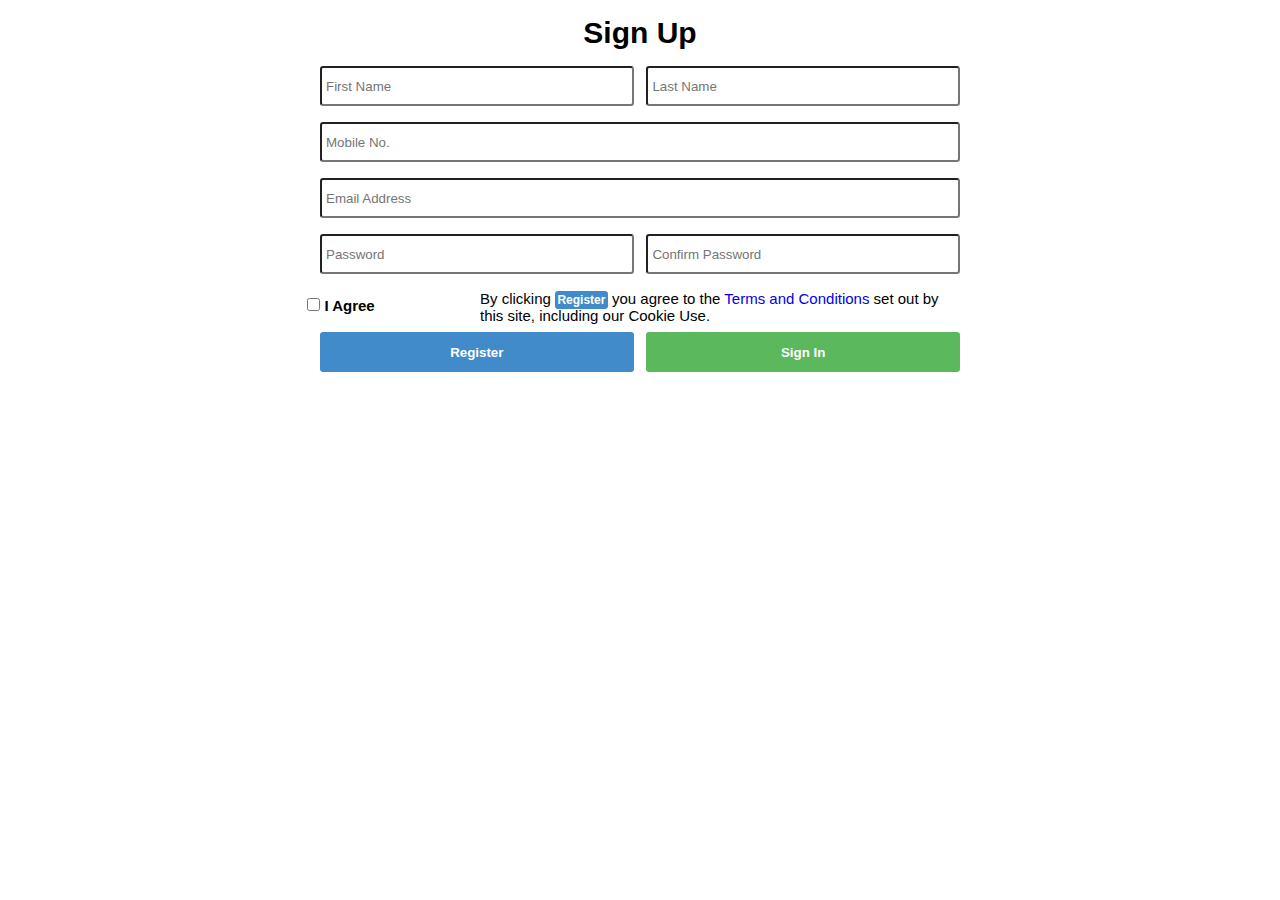
<file: hw1/index.html>
<!DOCTYPE html>
<html lang="en">

<head>
    <meta charset="UTF-8">
    <meta http-equiv="X-UA-Compatible" content="IE=edge">
    <meta name="viewport" content="width=device-width, initial-scale=1.0">
    <link rel="stylesheet" href="style.css">
    <title>HTML Assignment</title>
</head>

<body>
    <form action="" class="form">
        <h1>Sign Up</h1>
        <div class="form__dual-container">
            <label for="fname" class="sr-only">First Name</label>
            <input class="form__input" type="text" name="fname" id="fname" class="nameInput class=" form__input""
                placeholder="First Name">
            <label for="lname" class="sr-only">Last Name</label>
            <input class="form__input" type="text" name="lname" id="lname" class="nameInput class=" form__input""
                placeholder="Last Name">
        </div>
        <label for="phone" class="sr-only">Mobile Number</label>
        <input class="form__input" type="tel" name="phone" id="phone" placeholder="Mobile No.">
        <label for="email" class="sr-only">Email Address</label>
        <input class="form__input" type="email" name="email" id="email" placeholder="Email Address">
        <div class="form__dual-container">
            <label for="password" class="sr-only">Password</label>
            <input class="form__input" type="password" name="password" id="password" placeholder="Password">
            <label for="cpassword" class="sr-only">Confirm Password</label>
            <input class="form__input" type="password" name="cpassword" id="cpassword" placeholder="Confirm Password">
        </div>
        <div class="terms-container">
            <div class="terms-container__agree-container">
                <input class="form__input" type="checkbox" name="confirm" id="confirm" class="checkbox">
                <label for="confirm">I Agree</label>
            </div>
            <span>
                <p>By clicking <span class="register">Register</span> you agree to the <a href="#" class="terms">Terms
                        and
                        Conditions</a> set out by this site, including our Cookie Use.</p>
            </span>
        </div>
        <div class="form__btn-container">
            <button type="button" class="btn register-btn">Register</button>
            <button type="submit" class="btn signin-btn">Sign In</button>
        </div>

    </form>

</body>

</html>
</file>
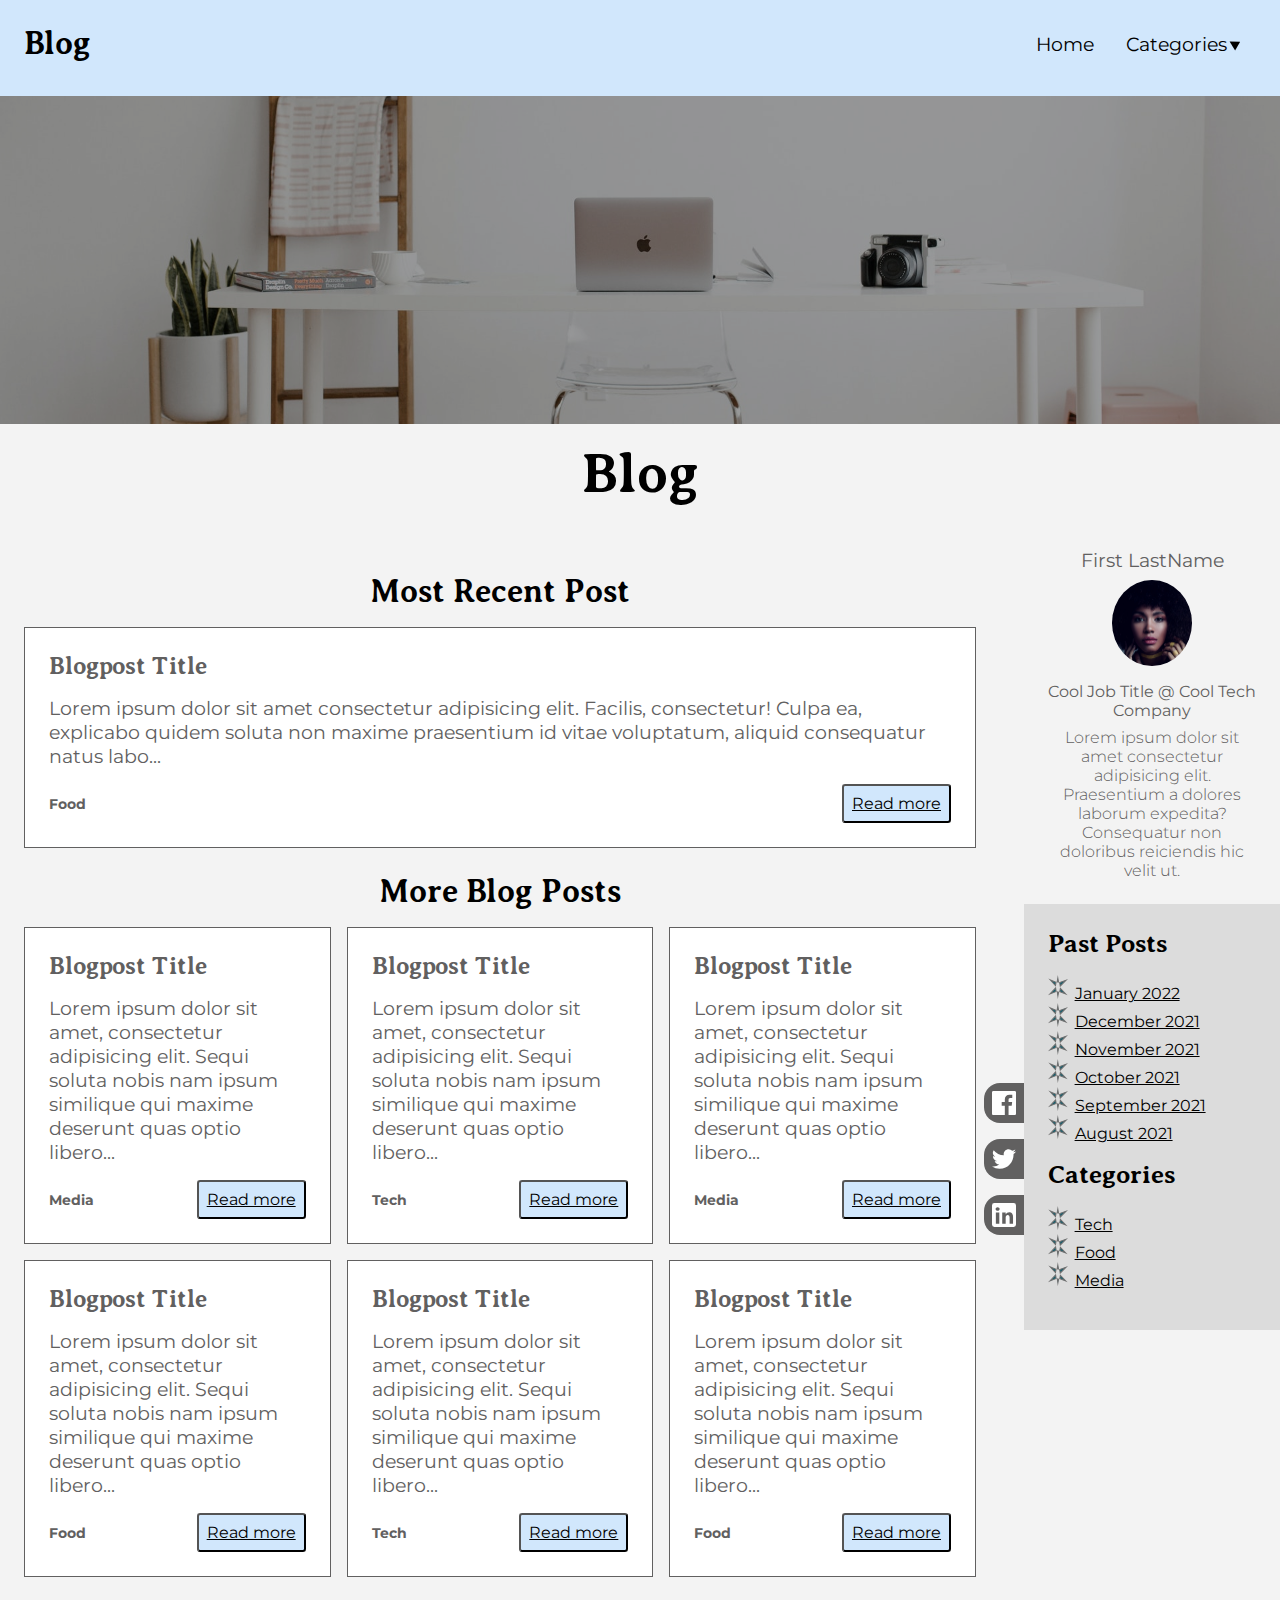
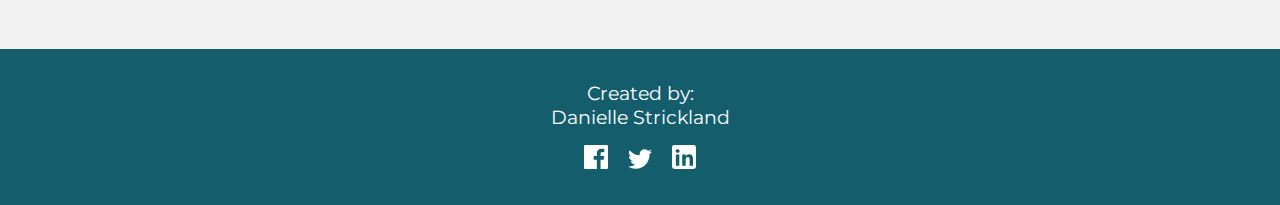
<file: project1/index.html>
<!DOCTYPE html>
<html lang="en">

<head>
    <meta charset="UTF-8">
    <meta http-equiv="X-UA-Compatible" content="IE=edge">
    <meta name="viewport" content="width=device-width, initial-scale=1.0">
    <title>Blog Homepage</title>
    <link rel="preconnect" href="https://fonts.googleapis.com">
    <link rel="preconnect" href="https://fonts.gstatic.com" crossorigin>
    <link
        href="https://fonts.googleapis.com/css2?family=Averia+Serif+Libre:wght@300;400;700&family=Montserrat:ital,wght@0,200;0,400;0,700;1,300&display=swap"
        rel="stylesheet">
    <link rel="stylesheet" href="styles/index.css">
</head>

<body class="homepage">
    <!-------------- Header Begins --------------------------------->
    <header class="header">
        <nav class="header__navbar">
            <div class="navbar__logo-container">
                <a href="index.html" class="navbar__logo-link">
                    Blog
                </a>
            </div>
            <div class="navbar__btn-container">
                <button class="navbar__btn" type="button">
                    <span class="hamburger"></span>
                </button>
            </div>
            <div class="navbar__navlist-container">
                <ul class="navbar__navlist">
                    <li class="navitem"><a href="index.html" class="navlink">Home</a></li>
                    <li class="navitem">
                        <button class="navlink" id="categories">Categories
                            <svg xmlns="http://www.w3.org/2000/svg" width="13.255" height="13.592"
                                viewBox="0 0 13.255 13.592">
                                <path id="Polygon_1" data-name="Polygon 1" d="M5.143,0l5.143,9.366H0Z"
                                    transform="translate(0 8.909) rotate(-60)" />
                            </svg>
                        </button>
                    </li>
                </ul>
                <div class="navbar__categories-container">
                    <ul>
                        <li><a href="blogpost.html">Tech</a></li>
                        <li><a href="blogpost.html">Food</a></li>
                        <li><a href="blogpost.html">Media</a></li>
                    </ul>
                </div>
            </div>

        </nav>
        <div class="overlay"></div>
    </header>
    <!-------------- Header End --------------------------------->
    <div class="hero"></div>
    <h1 class="heading main-heading row">Blog</h1>
    <main class="homepage__main">
        <!-------------- Sidebar Begins --------------------------------->
        <div class="sidebar">
            <div class="sidebar__author-section">
                <p class="author-name">First LastName</p>
                <img src="styles/images/avatar.jpg" alt="Picture of blog author" class="sidebar__author-avatar">
                <p class="company">Cool Job Title @ Cool Tech Company</p>
                <p class="sidebar__author-description">Lorem ipsum dolor sit amet consectetur adipisicing elit.
                    Praesentium a dolores laborum expedita? Consequatur non doloribus reiciendis hic velit ut.</p>
            </div>
            <div class="sidebar__scrolling-sidebar">
                <div class="row">
                    <h2 class="heading dropdown-heading">Past Posts and Categories</h2>
                    <button class="sidebar__btn"><img src="styles/images/arrow-down.svg" alt="dropdown"
                            aria-label="dropdown"></button>
                </div>
                <div class="sidebar__scrolling-sidebar-inner-container">
                    <div class="sidebar__social-icon-container">
                        <a href="#" class="social-icon-container">
                            <img src="styles/images/icon-facebook.svg" alt="Facebook" class="sidebar__social-icon">
                        </a>
                        <a href="#" class="social-icon-container">
                            <img src="styles/images/icon-twitter.svg" alt="Twitter" class="sidebar__social-icon">
                        </a>
                        <a href="#" class="social-icon-container">
                            <img src="styles/images/icon-linkedin.svg" alt="LinkedIn" class="sidebar__social-icon">
                        </a>
                    </div>
                    <div class="sidebar__post-months-container">
                        <h3 class="heading">Past Posts</h3>
                        <ul>
                            <li class="month"><a href="blogpost.html">January 2022</a></li>
                            <li class="month"><a href="blogpost.html">December 2021</a></li>
                            <li class="month"><a href="blogpost.html">November 2021</a></li>
                            <li class="month"><a href="blogpost.html">October 2021</a></li>
                            <li class="month"><a href="blogpost.html">September 2021</a></li>
                            <li class="month"><a href="blogpost.html">August 2021</a></li>
                        </ul>
                    </div>
                    <div class="sidebar__post-categories-container">
                        <h3 class="heading">Categories</h3>
                        <ul>
                            <li class="category"><a href="blogpost.html">Tech</a></li>
                            <li class="category"><a href="blogpost.html">Food</a></li>
                            <li class="category"><a href="blogpost.html">Media</a></li>
                        </ul>
                    </div>
                </div>
            </div>
        </div>
        <!-------------- Sidebar Ends --------------------------------->
        <!-------------- Blogposts Begin --------------------------------->
        <section class="homepage__blogposts-container">
            <h2 class="heading">Most Recent Post</h2>
            <article>
                <div class="homepage__blogpost-card featured">
                    <div class="row">
                        <h3 class="homepage__blogpost-card-title">Blogpost Title</h3>
                    </div>
                    <div class="row">
                        <p class="homepage__blogpost-card-description">Lorem ipsum dolor sit amet consectetur
                            adipisicing
                            elit.
                            Facilis, consectetur! Culpa ea, explicabo quidem soluta non maxime praesentium id vitae
                            voluptatum,
                            aliquid consequatur natus labo...</p>
                    </div>
                    <div class="row">
                        <p class="homepage__blogpost-card-category">Food</p>
                        <button class="btn homepage__blogpost-card-btn"><a href="blogpost.html"
                                class="homepage__blogpost-card-link">Read
                                more</a></button>
                    </div>
                </div>
            </article>

            <h2 class="heading">More Blog Posts</h2>
            <article class="grid-container">
                <div class="homepage__blogpost-card">
                    <div class="row">
                        <h3 class="homepage__blogpost-card-title">Blogpost Title</h3>
                    </div>
                    <div class="row">
                        <p class="homepage__blogpost-card-description">Lorem ipsum dolor sit amet, consectetur
                            adipisicing
                            elit.
                            Sequi soluta nobis nam ipsum similique qui maxime deserunt quas optio libero...</p>
                    </div>
                    <div class="row">
                        <p class="homepage__blogpost-card-category">Media</p>
                        <button class="btn homepage__blogpost-card-btn"><a href="blogpost.html"
                                class="homepage__blogpost-card-link">Read
                                more</a></button>
                    </div>
                </div>
                <div class="homepage__blogpost-card">
                    <div class="row">
                        <h3 class="homepage__blogpost-card-title">Blogpost Title</h3>
                    </div>
                    <div class="row">
                        <p class="homepage__blogpost-card-description">Lorem ipsum dolor sit amet, consectetur
                            adipisicing
                            elit.
                            Sequi soluta nobis nam ipsum similique qui maxime deserunt quas optio libero...</p>
                    </div>
                    <div class="row">
                        <p class="homepage__blogpost-card-category">Tech</p>
                        <button class="btn homepage__blogpost-card-btn"><a href="blogpost.html"
                                class="homepage__blogpost-card-link">Read
                                more</a></button>
                    </div>
                </div>
                <div class="homepage__blogpost-card">
                    <div class="row">
                        <h3 class="homepage__blogpost-card-title">Blogpost Title</h3>
                    </div>
                    <div class="row">
                        <p class="homepage__blogpost-card-description">Lorem ipsum dolor sit amet, consectetur
                            adipisicing
                            elit.
                            Sequi soluta nobis nam ipsum similique qui maxime deserunt quas optio libero...</p>
                    </div>
                    <div class="row">
                        <p class="homepage__blogpost-card-category">Media</p>
                        <button class="btn homepage__blogpost-card-btn"><a href="blogpost.html"
                                class="homepage__blogpost-card-link">Read
                                more</a></button>
                    </div>
                </div>
                <div class="homepage__blogpost-card">
                    <div class="row">
                        <h3 class="homepage__blogpost-card-title">Blogpost Title</h3>
                    </div>
                    <div class="row">
                        <p class="homepage__blogpost-card-description">Lorem ipsum dolor sit amet, consectetur
                            adipisicing
                            elit.
                            Sequi soluta nobis nam ipsum similique qui maxime deserunt quas optio libero...</p>
                    </div>
                    <div class="row">
                        <p class="homepage__blogpost-card-category">Food</p>
                        <button class="btn homepage__blogpost-card-btn"><a href="blogpost.html"
                                class="homepage__blogpost-card-link">Read
                                more</a></button>
                    </div>
                </div>
                <div class="homepage__blogpost-card">
                    <div class="row">
                        <h3 class="homepage__blogpost-card-title">Blogpost Title</h3>
                    </div>
                    <div class="row">
                        <p class="homepage__blogpost-card-description">Lorem ipsum dolor sit amet, consectetur
                            adipisicing
                            elit.
                            Sequi soluta nobis nam ipsum similique qui maxime deserunt quas optio libero...</p>
                    </div>
                    <div class="row">
                        <p class="homepage__blogpost-card-category">Tech</p>
                        <button class="btn homepage__blogpost-card-btn"><a href="blogpost.html"
                                class="homepage__blogpost-card-link">Read
                                more</a></button>
                    </div>
                </div>
                <div class="homepage__blogpost-card">
                    <div class="row">
                        <h3 class="homepage__blogpost-card-title">Blogpost Title</h3>
                    </div>
                    <div class="row">
                        <p class="homepage__blogpost-card-description">Lorem ipsum dolor sit amet, consectetur
                            adipisicing
                            elit.
                            Sequi soluta nobis nam ipsum similique qui maxime deserunt quas optio libero...</p>
                    </div>
                    <div class="row">
                        <p class="homepage__blogpost-card-category">Food</p>
                        <button class="btn homepage__blogpost-card-btn"><a href="blogpost.html"
                                class="homepage__blogpost-card-link">Read
                                more</a></button>
                    </div>
                </div>
            </article>
            <!-------------- Blogposts End --------------------------------->
        </section>
    </main>
    <!-------------- Footer Begins --------------------------------->
    <footer class="footer">
        <div class="footer-row">
            <p>Created by:</p>
            <p class="author-name">Danielle Strickland</p>
        </div>
        <div class="footer__social-icon-container footer-row">
            <a href="#"><img src="styles/images/icon-facebook.svg" alt="Facebook" class="footer__social-icon"></a>
            <a href="#"><img src="styles/images/icon-twitter.svg" alt="Twitter" class="footer__social-icon"></a>
            <a href="#"><img src="styles/images/icon-linkedin.svg" alt="LinkedIn" class="footer__social-icon"></a>
        </div>
    </footer>
    <!-------------- Footer End --------------------------------->
    <script src="index.js"></script>
</body>

</html>
</file>
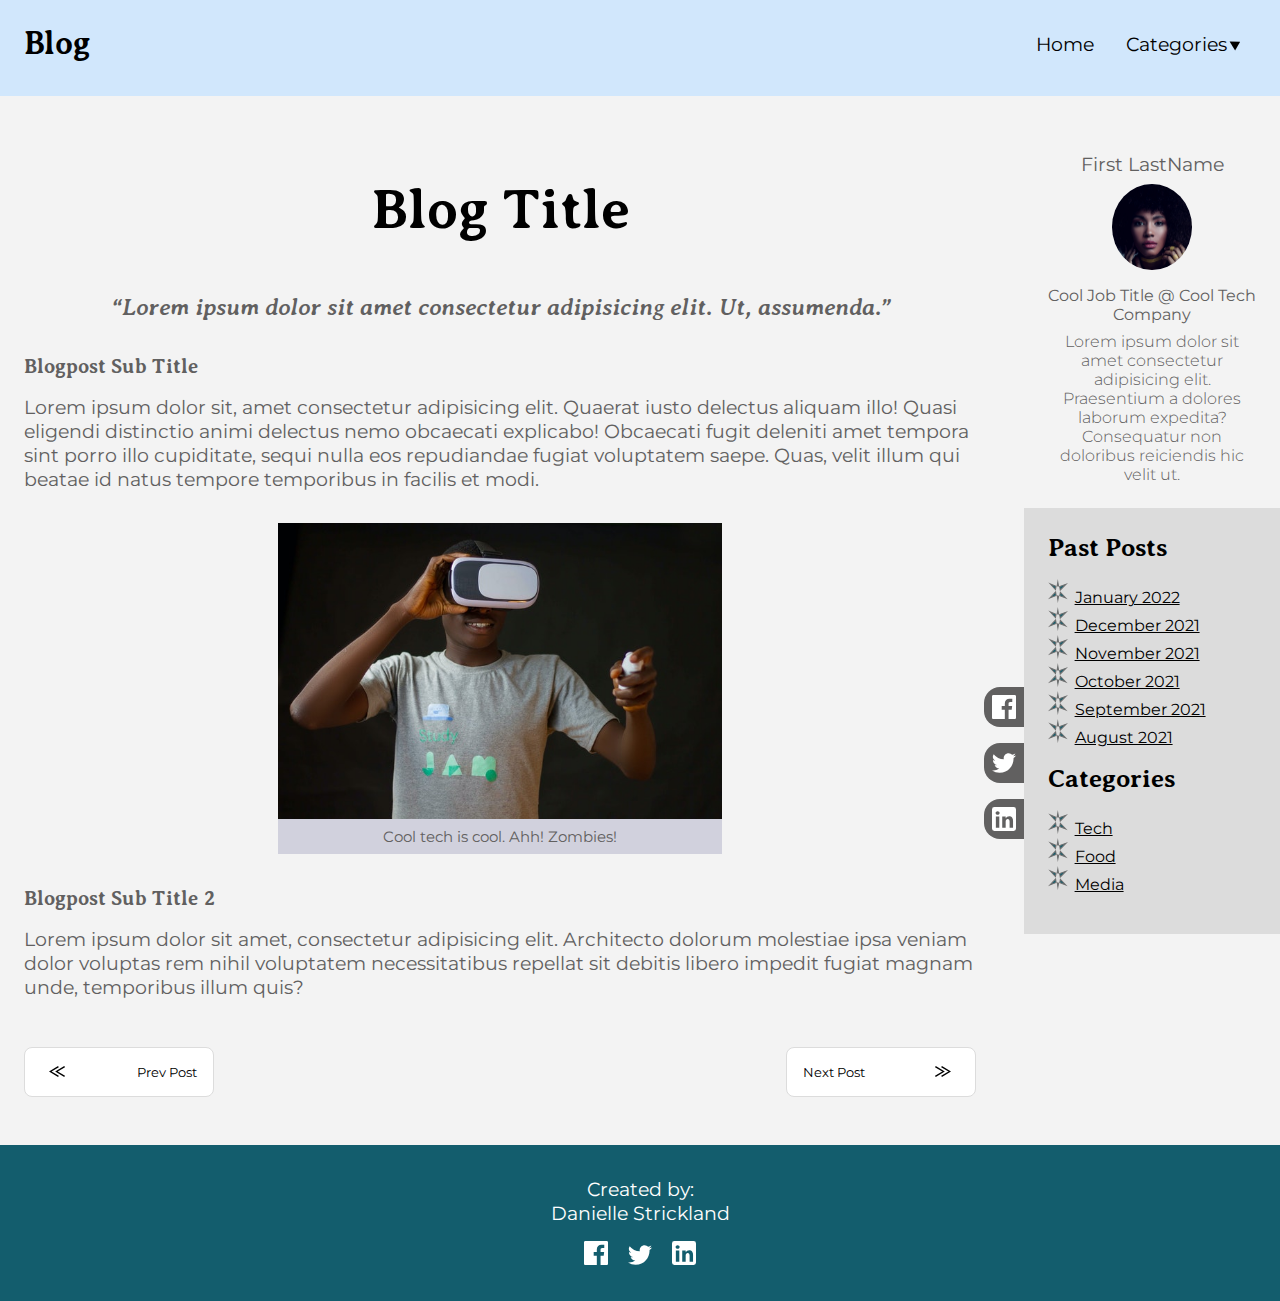
<file: project1/blogpost.html>
<!DOCTYPE html>
<html lang="en">

<head>
    <meta charset="UTF-8">
    <meta http-equiv="X-UA-Compatible" content="IE=edge">
    <meta name="viewport" content="width=device-width, initial-scale=1.0">
    <title>Blogpost</title>
    <link rel="preconnect" href="https://fonts.googleapis.com">
    <link rel="preconnect" href="https://fonts.gstatic.com" crossorigin>
    <link
        href="https://fonts.googleapis.com/css2?family=Averia+Serif+Libre:wght@300;400;700&family=Montserrat:ital,wght@0,200;0,400;1,300&display=swap"
        rel="stylesheet">
    <link rel="stylesheet" href="styles/index.css">
</head>

<body class="blog__blogpost-page">
    <!-------------- Header Begins --------------------------------->
    <header class="header">
        <nav class="header__navbar">
            <div class="navbar__logo-container">
                <a href="index.html" class="navbar__logo-link">
                    Blog
                </a>
            </div>
            <div class="navbar__btn-container">
                <button class="navbar__btn" type="button">
                    <span class="hamburger"></span>
                </button>
            </div>
            <div class="navbar__navlist-container">
                <ul class="navbar__navlist">
                    <li class="navitem"><a href="index.html" class="navlink">Home</a></li>
                    <li class="navitem">
                        <button class="navlink" id="categories">Categories
                            <svg xmlns="http://www.w3.org/2000/svg" width="13.255" height="13.592"
                                viewBox="0 0 13.255 13.592">
                                <path id="Polygon_1" data-name="Polygon 1" d="M5.143,0l5.143,9.366H0Z"
                                    transform="translate(0 8.909) rotate(-60)" />
                            </svg>
                        </button>
                    </li>
                </ul>
                <div class="navbar__categories-container">
                    <ul>
                        <li><a href="blogpost.html">Tech</a></li>
                        <li><a href="blogpost.html">Food</a></li>
                        <li><a href="blogpost.html">Media</a></li>
                    </ul>
                </div>
            </div>

        </nav>
        <div class="overlay"></div>
    </header>
    <!-------------- Header End --------------------------------->
    <main class="blog__main">
        <!-------------- Sidebar Begins --------------------------------->
        <div class="sidebar">
            <div class="sidebar__author-section">
                <p class="author-name">First LastName</p>
                <img src="styles/images/avatar.jpg" alt="Picture of blog author" class="sidebar__author-avatar">
                <p class="company">Cool Job Title @ Cool Tech Company</p>
                <p class="sidebar__author-description">Lorem ipsum dolor sit amet consectetur adipisicing elit.
                    Praesentium a dolores laborum expedita? Consequatur non doloribus reiciendis hic velit ut.</p>
            </div>
            <div class="sidebar__scrolling-sidebar">
                <div class="row">
                    <h2 class="heading dropdown-heading">Past Posts and Categories</h2>
                    <button class="sidebar__btn"><img src="styles/images/arrow-down.svg" alt="dropdown"
                            aria-label="dropdown"></button>
                </div>
                <div class="sidebar__scrolling-sidebar-inner-container">
                    <div class="sidebar__social-icon-container">
                        <a href="#" class="social-icon-container">
                            <img src="styles/images/icon-facebook.svg" alt="Facebook" class="sidebar__social-icon">
                        </a>
                        <a href="#" class="social-icon-container">
                            <img src="styles/images/icon-twitter.svg" alt="Twitter" class="sidebar__social-icon">
                        </a>
                        <a href="#" class="social-icon-container">
                            <img src="styles/images/icon-linkedin.svg" alt="LinkedIn" class="sidebar__social-icon">
                        </a>
                    </div>
                    <div class="sidebar__post-months-container">
                        <h3 class="heading">Past Posts</h3>
                        <ul>
                            <li class="month"><a href="blogpost.html">January 2022</a></li>
                            <li class="month"><a href="blogpost.html">December 2021</a></li>
                            <li class="month"><a href="blogpost.html">November 2021</a></li>
                            <li class="month"><a href="blogpost.html">October 2021</a></li>
                            <li class="month"><a href="blogpost.html">September 2021</a></li>
                            <li class="month"><a href="blogpost.html">August 2021</a></li>
                        </ul>
                    </div>
                    <div class="sidebar__post-categories-container">
                        <h3 class="heading">Categories</h3>
                        <ul>
                            <li class="category"><a href="blogpost.html">Tech</a></li>
                            <li class="category"><a href="blogpost.html">Food</a></li>
                            <li class="category"><a href="blogpost.html">Media</a></li>
                        </ul>
                    </div>
                </div>
            </div>
        </div>
        <!-------------- Sidebar Ends --------------------------------->
        <!-------------- Blogpost Section Begins --------------------------------->
        <section class="blog__blogpost-container">
            <div class="row">
                <h1 class="heading">Blog Title</h1>
            </div>
            <div class="row blog__quote-container">
                <q class="blog__quote">Lorem ipsum dolor sit amet consectetur adipisicing elit. Ut, assumenda.</q>
            </div>
            <div class="row">
                <h2 class="blog__blogpost-subtitle">Blogpost Sub Title</h2>
            </div>
            <div class="row">
                <p class="blog__blogpost-text">Lorem ipsum dolor sit, amet consectetur adipisicing elit. Quaerat iusto
                    delectus aliquam illo! Quasi eligendi distinctio animi delectus nemo obcaecati explicabo! Obcaecati
                    fugit deleniti amet tempora sint porro illo cupiditate, sequi nulla eos repudiandae fugiat
                    voluptatem
                    saepe. Quas, velit illum qui beatae id natus tempore temporibus in facilis et modi.</p>
            </div>
            <div class="row blog__figure-container">
                <figure>
                    <img src="styles/images/vr-img.jpg" alt="Person using a virtual reality headset">
                    <figcaption>Cool tech is cool. Ahh! Zombies!</figcaption>
                </figure>
            </div>
            <div class="row">
                <h2 class="blog__blogpost-subtitle">Blogpost Sub Title 2</h2>
            </div>
            <div class="row">
                <p class="blog__blogpost-text">Lorem ipsum dolor sit amet, consectetur adipisicing elit. Architecto
                    dolorum
                    molestiae ipsa veniam dolor voluptas rem nihil voluptatem necessitatibus repellat sit debitis libero
                    impedit fugiat magnam unde, temporibus illum quis?</p>
            </div>
            <div class="row blog__btn-container">
                <button class="blog__btn btn" type="button"><img src="styles/images/arrow-left.svg" alt=""
                        aria-hidden="true">Prev Post</button>
                <button class="blog__btn btn" type="button">Next Post<img src="styles/images/arrow-right.svg" alt=""
                        aria-hidden="true"></button>
            </div>
        </section>
        <!-------------- Blogpost Section Ends --------------------------------->
    </main>
    <footer class="footer">
        <div class="footer-row">
            <p>Created by:</p>
            <p class="author-name">Danielle Strickland</p>
        </div>
        <div class="footer__social-icon-container footer-row">
            <a href="#"><img src="styles/images/icon-facebook.svg" alt="Facebook" class="footer__social-icon"></a>
            <a href="#"><img src="styles/images/icon-twitter.svg" alt="Twitter" class="footer__social-icon"></a>
            <a href="#"><img src="styles/images/icon-linkedin.svg" alt="LinkedIn" class="footer__social-icon"></a>
        </div>
    </footer>
    <!-------------- Footer End --------------------------------->
    <script src="index.js"></script>
</body>

</html>
</file>
<file: hw1/style.css>
/* 
TABLE OF CONTENTS
1. Form
 1.2 Inputs
2. Buttons
3. Utilities and Text


*/

* {
  box-sizing: border-box;
  margin: 0;
  padding: 0;
}

body {
  font-size: 15px;
  font-family: sans-serif;
  display: flex;
  flex-direction: column;
  align-items: center;
}

/*** 1. Form ***********************/
.form {
  width: 80vw;
  margin: 1rem;
}

.form__dual-container {
  width: 100%;
  display: flex;
  flex-direction: column;
  align-items: center;
  justify-content: space-between;
}

.terms-container {
  display: flex;
  justify-content: space-between;
  width: 100%;
}

.terms-container__agree-container {
  position: relative;
  left: -2%;
}

.form__btn-container {
  width: 100%;
  display: flex;
  justify-content: space-between;
}

/*** 1.2 Inputs ***********************/
input {
  height: 2.5rem;
  width: 100%;
  margin: 0.5rem 0;
  padding: 0.25rem;
  border-radius: 0.2rem;
}

input[type="text"]:focus,
input[type="tel"]:focus,
input[type="email"]:focus,
input[type="password"]:focus {
  outline: none;
  border: 0.1rem #719ece;
  box-shadow: 0 0 0.25rem 0.05rem #719ece;
}

.form__input[type="checkbox"] {
  height: unset;
  width: unset;
}

.terms-container {
  margin: 0.5rem 0;
}

.terms-container span {
  width: 75%;
}

/*** 2. Buttons ***********************/
.btn {
  color: white;
  border: none;
  border-radius: 0.2rem;
  width: 49%;
  height: 2.5rem;
  font-weight: bold;
}

.register-btn {
  background-color: rgb(66, 139, 202);
}

.signin-btn {
  background-color: rgb(92, 184, 92);
}

/*** 3. Utilities and text***********************/
.sr-only {
  position: absolute;
  left: -10000px;
  top: auto;
  width: 1px;
  height: 1px;
  overflow: hidden;
}

.terms-container label {
  font-weight: bold;
}

.register {
  background-color: rgb(66, 139, 202);
  color: white;
  border-radius: 0.2rem;
  padding: 0.15rem;
  font-weight: bold;
  font-size: 0.75rem;
}

.terms {
  text-decoration: none;
}

h1 {
  text-align: center;
  margin-bottom: 0.5rem;
}

/* Media queries */
@media (min-width: 768px) {
  /*** 1. Form ***********************/
  .form {
    width: 50vw;
  }

  .form__dual-container {
    flex-direction: row;
  }

  /*** 1.2 Inputs ***********************/
  .form__dual-container input {
    width: 49%;
  }

  .form__input[type="checkbox"]:hover,
  label:hover {
    cursor: pointer;
  }

  /*** 2. Buttons ***********************/
  .btn:hover {
    opacity: 0.7;
    cursor: pointer;
  }
}
</file>
<file: project1/styles/index.css>
@import url("header/header.css");
@import url("sidebar/sidebar.css");
@import url("blog/blog.css");
@import url("footer/footer.css");
@import url("homepage/homepage.css");
@import url("utilities.css");

/* Variables */
:root {
  --bg-color: #f3f3f3;
  --sidebar-color: #dcdcdc;
  --text-color: #616060;
  --header-color: #d1e7fc;
  --footer-color: #135d6d;
  --averia: "Averia Serif Libre", cursive;
  --montserrat: "Montserrat", sans-serif;
}

* {
  box-sizing: border-box;
  margin: 0;
  padding: 0;
}

body {
  background-color: var(--bg-color);
  color: var(--text-color);
  font-family: var(--montserrat);
  font-size: 15px;
  width: 100%;
}

main {
  width: 100%;
  display: grid;
}

.blog__main {
  margin-top: 15%;
}

.heading {
  color: #000000;
  margin-bottom: 1rem;
}

.overlay.active {
  background-color: rgba(0, 0, 0, 0.7);
  position: fixed;
  top: 0;
  left: 0;
  width: 100%;
  height: 100vh;
  z-index: 3;
}

@media (min-width: 765px) {
  main {
    grid-template-columns: repeat(5, 1fr);
  }

  .blog__main {
    margin-top: 10%;
  }
}
</file>
